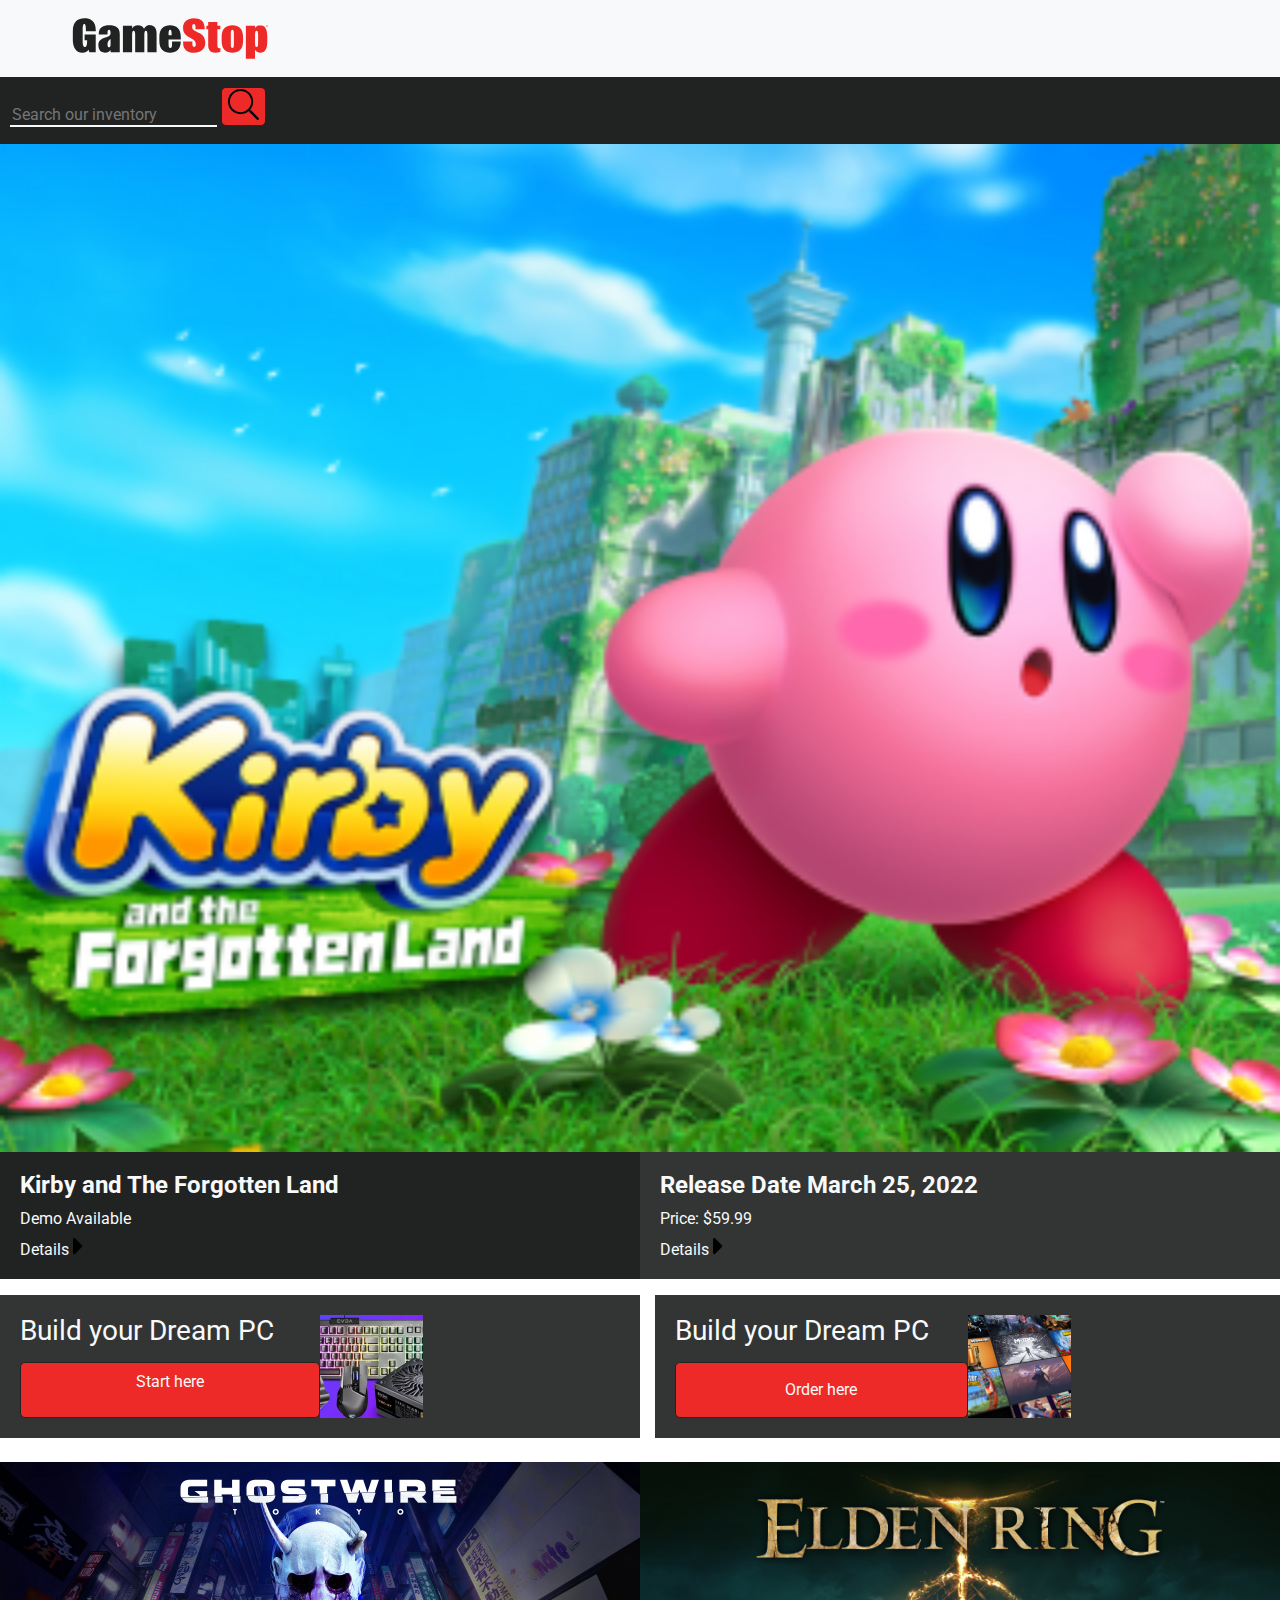
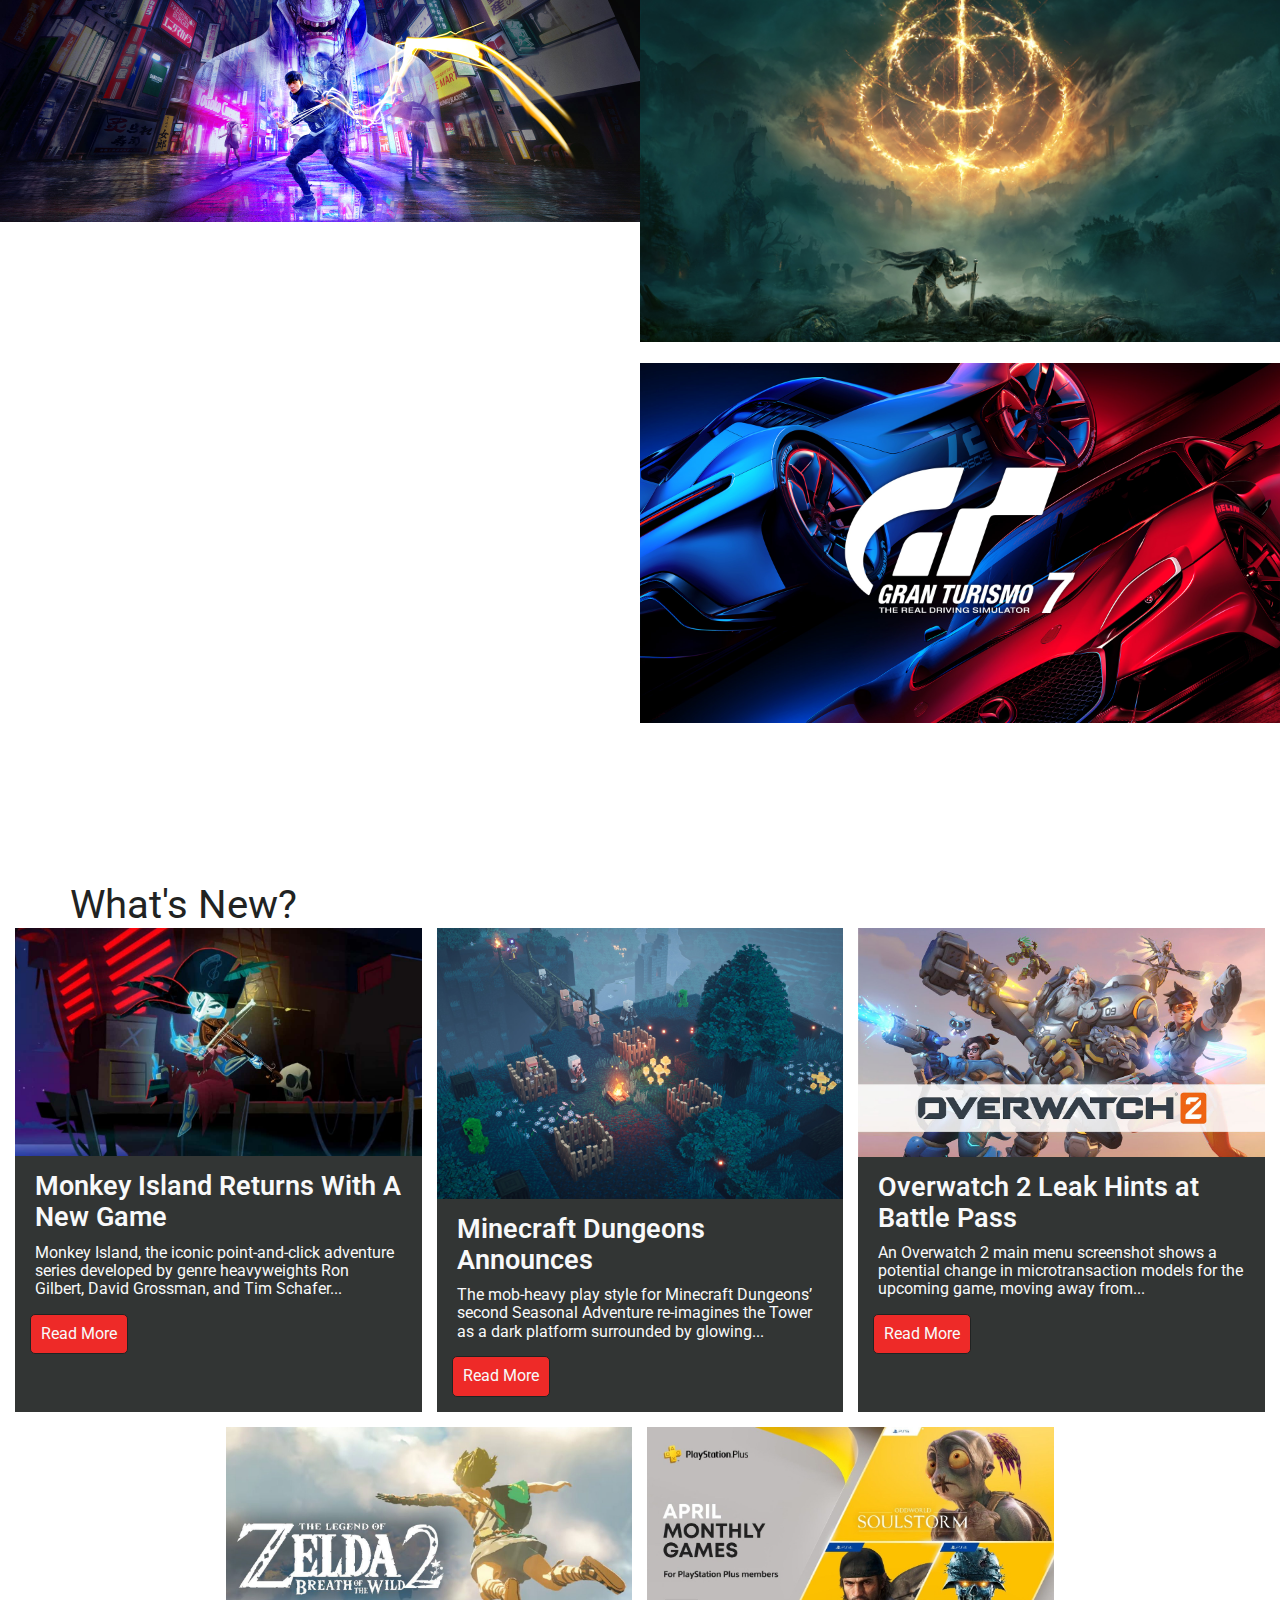
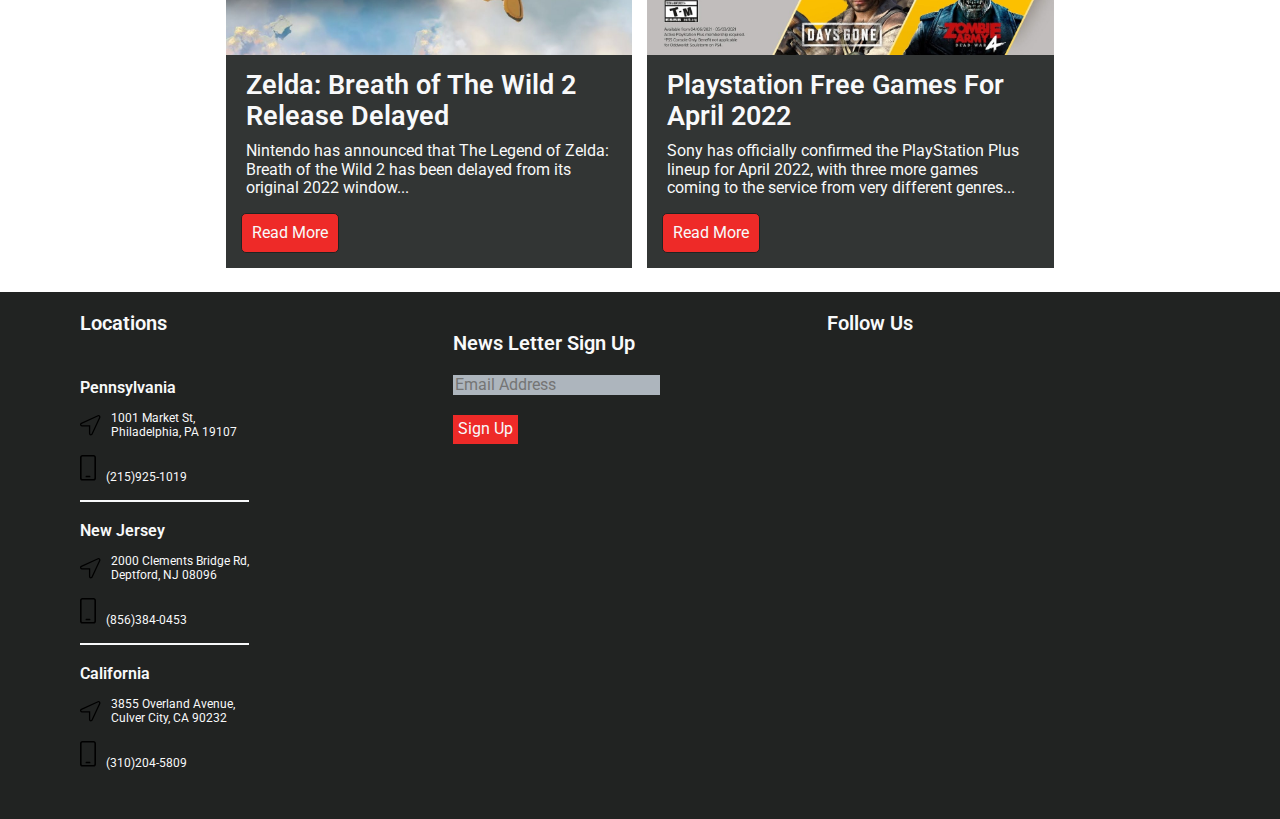
<file: deploy/index.html>
<!doctype html>
<html lang="en">

  <head>
    <meta charset="UTF-8">
    <meta name="viewport" content="width=device-width, initial-scale=1.0">
    <meta http-equiv="X-UA-Compatible" content="ie=edge">
    <!-- Google Font -->
    <link rel="preconnect" href="https://fonts.googleapis.com">
    <link rel="preconnect" href="https://fonts.gstatic.com" crossorigin>
    <link href="https://fonts.googleapis.com/css2?family=Roboto:wght@300;400;500;700&display=swap" rel="stylesheet">
    <link rel="stylesheet" href="css/styles.css">
    <title>GameStop</title>
  </head>

<body>

<!-- HEADER -->

<header class="container">
  <div class="content">
    <img class="site-logo" src="/deploy/img/SVG/gslogo.svg" alt="Site Logo">
  </div>
</header>

<!-- SEARCH BAR -->

<section class="search">
  <div class="content">
      <form action="#">
        <input type="text" id="input" placeholder="Search our inventory">
        <button><img src="/deploy/img/SVG/search.svg" alt="Site Logo"></button>
      </form>
  </div>
</section>

<!-- hero -->

<section class="hero">
  <img src="/deploy/img/kirby.png" alt="Kirby Hero Image">
</section>

<!-- hero details -->
<section class="details">
  <div class="content">
    
    <div class="sub-content1">
      <h2> Kirby and The Forgotten Land </h2>
      <p> Demo Available </p>
      <a href="#">Details <img class="arrow" src="/deploy/img/SVG/arrow.svg" class="arrow" alt="arrow icon"></a>
    </div>

    <div class="sub-content2">
      <h2> Release Date March 25, 2022 </h2>
      <p> Price: $59.99 </p>
      <a href="#">Details <img class="arrow" src="/deploy/img/SVG/arrow.svg" class="arrow" alt="arrow icon"></a>
    </div>
  
  </div>
</section>

<!-- Products -->

<section class="product">
  <div class="content">

  <div class="sub-product">
      <h2>Build your Dream PC</h2>
      <img src="/deploy/img/pc.png" alt="Build Your Dream PC">
      <a href="#">Start here</a>
  </div>

  <div class="sub-product">
    <h2>Build your Dream PC</h2>
    <img src="/deploy/img/deal.png" alt="Build Your Dream PC">
    <button>Order here</button>
  </div>

  </div>
</section>

<!-- Main Games -->

<section class="games">
  <div class="games-img">
      <div class="img-1"><img src="/deploy/img/ghostwire.jpeg" alt="ghostwire Tokyo"></div>
      <div class="img-2"><img src="/deploy/img/eldenring.jpeg" alt="eldenring"></div>
      <div class="img-3"><img src="/deploy/img/gt7.jpg" alt="gt7"></div>
  </div>
</section>

<!-- What's New? -->

<section class="news">

<section class="news-title">
  <div class="container">
    <div class="content">
      <h2>What's New?</h2>
    </div>
  </div>
</section>

<section class="news-article">

  <div class="article-grid">

      <article class="article1">
        <img src="/deploy/img/monkeyisland.jpg" alt="monkeyisland">
        <div class="container">
          <div class="content">
            <h3>Monkey Island Returns With A New Game</h3>
            <p>Monkey Island, the iconic point-and-click adventure series developed by genre heavyweights Ron Gilbert, David Grossman, and Tim Schafer...</p>
            <button>Read More</button>
          </div>
        </div>
      </article>

    <article class="article2">
        <img src="/deploy/img/mc.jpeg" alt="mc">
        <div class="container">
          <div class="content">
            <h3>Minecraft Dungeons Announces</h3>
            <p>The mob-heavy play style for Minecraft Dungeons’ second Seasonal Adventure re-imagines the Tower as a dark platform surrounded by glowing...</p>
            <button>Read More</button>
          </div>
        </div>
      </article>

      <article class="article3">
          <img src="/deploy/img/ow2.jpg" alt="ow2">
          <div class="container">
            <div class="content">
              <h3>Overwatch 2 Leak Hints at Battle Pass</h3>
              <p>An Overwatch 2 main menu screenshot shows a potential change in microtransaction models for the upcoming game, moving away from...</p>
              <button>Read More</button>
            </div>
          </div>
      </article>

        <article class="article4">
            <img src="/deploy/img/botw2.jpg" alt="botw2">
            <div class="container">
              <div class="content">
                <h3>Zelda: Breath of The Wild 2 Release Delayed</h3>
                <p>Nintendo has announced that The Legend of Zelda: Breath of the Wild 2 has been delayed from its original 2022 window...</p>
                <button>Read More</button>
              </div>
            </div>
          </article>

          <article class="article5">
              <img src="/deploy/img/ps.jpg" alt="ps">
              <div class="container">
                <div class="content">
                  <h3>Playstation Free Games For April 2022</h3>
                  <p>Sony has officially confirmed the PlayStation Plus lineup for April 2022, with three more games coming to the service from very different genres...</p>
                  <button>Read More</button>
                </div>
              </div>
            </article>

      </div>
  </section>
</section>

<!-- footer -->

<footer class="container">
  <div class="content">

  <div class="location">
    <h4>Locations</h4>

    <ul>
      <li class="border-bottom">
      <h5>Pennsylvania</h5>
      <p><img src="/deploy/img/SVG/location.svg" alt="location"><span class="address">1001 Market St,<br> Philadelphia, PA 19107 </span></p>
      <p><img src="/deploy/img/SVG/phone.svg" alt="phone"><span>(215)925-1019</span></p>
      </li>

      <li class="border-bottom">
      <h5>New Jersey</h5>
      <p><img src="/deploy/img/SVG/location.svg" alt="location"><span class="address">2000 Clements Bridge Rd,<br> Deptford, NJ 08096</span></p>
      <p><img src="/deploy/img/SVG/phone.svg" alt="phone"><span>(856)384-0453</span></p>
      </li>

      <li>
      <h5>California</h5>
      <p><img src="/deploy/img/SVG/location.svg" alt="location"><span class="address">3855 Overland Avenue,<br> Culver City, CA 90232</span></p>
      <p><img src="/deploy/img/SVG/phone.svg" alt="phone"><span>(310)204-5809</span></p>
      </li>
    </ul>
  </div>

  <div class="newsletter">
    <h4>News Letter Sign Up</h4>
    <form action="#">
      <input type="text" placeholder="Email Address">
      <br>
      <button>Sign Up</button>
    </form>
  </div>
  
  <div class="follow">
    <h4>Follow Us</h4>
    <ul>
      <li></li>
      <li></li>
      <li></li>
      <li></li>
    </ul>
  </div>
      
  </div>
</footer>

<script src="js/scripts-min.js"></script>

</body>
</html>
</file>
<file: deploy/css/styles.css>
/* =============
    Mixins
============= */
/* ---------------- Font Sizing ---------------- */
html {
  font-size: 100%;
}

/* ---------------- Media Queries ---------------- */
/* =============
    Variables
============= */
/*! normalize.css v8.0.1 | MIT License | github.com/necolas/normalize.css */
/* Document
   ========================================================================== */
/**
 * 1. Correct the line height in all browsers.
 * 2. Prevent adjustments of font size after orientation changes in iOS.
 */
html {
  line-height: 1.15;
  /* 1 */
  -webkit-text-size-adjust: 100%;
  /* 2 */
}

/* Sections
   ========================================================================== */
/**
 * Remove the margin in all browsers.
 */
body {
  margin: 0;
}

/**
 * Render the `main` element consistently in IE.
 */
main {
  display: block;
}

/**
 * Correct the font size and margin on `h1` elements within `section` and
 * `article` contexts in Chrome, Firefox, and Safari.
 */
h1 {
  font-size: 2em;
  margin: 0.67em 0;
}

/* Grouping content
   ========================================================================== */
/**
 * 1. Add the correct box sizing in Firefox.
 * 2. Show the overflow in Edge and IE.
 */
hr {
  box-sizing: content-box;
  /* 1 */
  height: 0;
  /* 1 */
  overflow: visible;
  /* 2 */
}

/**
 * 1. Correct the inheritance and scaling of font size in all browsers.
 * 2. Correct the odd `em` font sizing in all browsers.
 */
pre {
  font-family: monospace, monospace;
  /* 1 */
  font-size: 1em;
  /* 2 */
}

/* Text-level semantics
   ========================================================================== */
/**
 * Remove the gray background on active links in IE 10.
 */
a {
  background-color: transparent;
}

/**
 * 1. Remove the bottom border in Chrome 57-
 * 2. Add the correct text decoration in Chrome, Edge, IE, Opera, and Safari.
 */
abbr[title] {
  border-bottom: none;
  /* 1 */
  text-decoration: underline;
  /* 2 */
  text-decoration: underline dotted;
  /* 2 */
}

/**
 * Add the correct font weight in Chrome, Edge, and Safari.
 */
b,
strong {
  font-weight: bolder;
}

/**
 * 1. Correct the inheritance and scaling of font size in all browsers.
 * 2. Correct the odd `em` font sizing in all browsers.
 */
code,
kbd,
samp {
  font-family: monospace, monospace;
  /* 1 */
  font-size: 1em;
  /* 2 */
}

/**
 * Add the correct font size in all browsers.
 */
small {
  font-size: 80%;
}

/**
 * Prevent `sub` and `sup` elements from affecting the line height in
 * all browsers.
 */
sub,
sup {
  font-size: 75%;
  line-height: 0;
  position: relative;
  vertical-align: baseline;
}

sub {
  bottom: -0.25em;
}

sup {
  top: -0.5em;
}

/* Embedded content
   ========================================================================== */
/**
 * Remove the border on images inside links in IE 10.
 */
img {
  border-style: none;
}

/* Forms
   ========================================================================== */
/**
 * 1. Change the font styles in all browsers.
 * 2. Remove the margin in Firefox and Safari.
 */
button,
input,
optgroup,
select,
textarea {
  font-family: inherit;
  /* 1 */
  font-size: 100%;
  /* 1 */
  line-height: 1.15;
  /* 1 */
  margin: 0;
  /* 2 */
}

/**
 * Show the overflow in IE.
 * 1. Show the overflow in Edge.
 */
button,
input {
  /* 1 */
  overflow: visible;
}

/**
 * Remove the inheritance of text transform in Edge, Firefox, and IE.
 * 1. Remove the inheritance of text transform in Firefox.
 */
button,
select {
  /* 1 */
  text-transform: none;
}

/**
 * Correct the inability to style clickable types in iOS and Safari.
 */
button,
[type=button],
[type=reset],
[type=submit] {
  -webkit-appearance: button;
}

/**
 * Remove the inner border and padding in Firefox.
 */
button::-moz-focus-inner,
[type=button]::-moz-focus-inner,
[type=reset]::-moz-focus-inner,
[type=submit]::-moz-focus-inner {
  border-style: none;
  padding: 0;
}

/**
 * Restore the focus styles unset by the previous rule.
 */
button:-moz-focusring,
[type=button]:-moz-focusring,
[type=reset]:-moz-focusring,
[type=submit]:-moz-focusring {
  outline: 1px dotted ButtonText;
}

/**
 * Correct the padding in Firefox.
 */
fieldset {
  padding: 0.35em 0.75em 0.625em;
}

/**
 * 1. Correct the text wrapping in Edge and IE.
 * 2. Correct the color inheritance from `fieldset` elements in IE.
 * 3. Remove the padding so developers are not caught out when they zero out
 *    `fieldset` elements in all browsers.
 */
legend {
  box-sizing: border-box;
  /* 1 */
  color: inherit;
  /* 2 */
  display: table;
  /* 1 */
  max-width: 100%;
  /* 1 */
  padding: 0;
  /* 3 */
  white-space: normal;
  /* 1 */
}

/**
 * Add the correct vertical alignment in Chrome, Firefox, and Opera.
 */
progress {
  vertical-align: baseline;
}

/**
 * Remove the default vertical scrollbar in IE 10+.
 */
textarea {
  overflow: auto;
}

/**
 * 1. Add the correct box sizing in IE 10.
 * 2. Remove the padding in IE 10.
 */
[type=checkbox],
[type=radio] {
  box-sizing: border-box;
  /* 1 */
  padding: 0;
  /* 2 */
}

/**
 * Correct the cursor style of increment and decrement buttons in Chrome.
 */
[type=number]::-webkit-inner-spin-button,
[type=number]::-webkit-outer-spin-button {
  height: auto;
}

/**
 * 1. Correct the odd appearance in Chrome and Safari.
 * 2. Correct the outline style in Safari.
 */
[type=search] {
  -webkit-appearance: textfield;
  /* 1 */
  outline-offset: -2px;
  /* 2 */
}

/**
 * Remove the inner padding in Chrome and Safari on macOS.
 */
[type=search]::-webkit-search-decoration {
  -webkit-appearance: none;
}

/**
 * 1. Correct the inability to style clickable types in iOS and Safari.
 * 2. Change font properties to `inherit` in Safari.
 */
::-webkit-file-upload-button {
  -webkit-appearance: button;
  /* 1 */
  font: inherit;
  /* 2 */
}

/* Interactive
   ========================================================================== */
/*
 * Add the correct display in Edge, IE 10+, and Firefox.
 */
details {
  display: block;
}

/*
 * Add the correct display in all browsers.
 */
summary {
  display: list-item;
}

/* Misc
   ========================================================================== */
/**
 * Add the correct display in IE 10+.
 */
template {
  display: none;
}

/**
 * Add the correct display in IE 10.
 */
[hidden] {
  display: none;
}

/* =============
    Base
============= */
.container {
  display: grid;
  grid-template-columns: 15px auto 15px;
  grid-template-areas: ". content .";
}
@media (min-width: 1200px) {
  .container {
    grid-template-columns: auto 1140px auto;
  }
}
@media (min-width: 1440px) {
  .container {
    grid-template-columns: auto 1320px auto;
  }
}
.container .content {
  grid-area: content;
}

/* =============
    Typography
============= */
body {
  font-family: "Roboto", sans-serif;
}

h1, h2, h3, h4, h5 {
  margin: 0;
}

p {
  font-weight: 16px;
  margin: 0;
}

.semi-bold {
  font-weight: 27px;
}

/* =============
    Buttons
============= */
/* =============
    Forms
============= */
[type=text], [type=password], [type=date], [type=datetime], [type=datetime-local], [type=month], [type=week], [type=email], [type=number], [type=search], [type=tel], [type=time], [type=url], [type=color], textarea {
  box-shadow: none;
}

[type=text]:focus, [type=password]:focus, [type=date]:focus, [type=datetime]:focus, [type=datetime-local]:focus, [type=month]:focus, [type=week]:focus, [type=email]:focus, [type=number]:focus, [type=search]:focus, [type=tel]:focus, [type=time]:focus, [type=url]:focus, [type=color]:focus, textarea:focus {
  box-shadow: none;
}

input[type=text],
input[type=email],
input[type=password],
textarea {
  -webkit-appearance: none;
}

/* =============
    Navigation
============= */
/* =============
    Header
============= */
header {
  background-color: #F8F9FA;
  color: white;
  height: 77px;
}
header .content {
  display: grid;
  grid-template-columns: 50% 50%;
}
header .content div {
  margin: 20px 0 20px 0px;
}
header .content .site-logo {
  width: 143px;
  align-self: center;
}
@media (min-width: 992px) {
  header .content .site-logo {
    width: 200px;
  }
}

/* =============
    Footer
============= */
footer {
  background-color: #212322;
}
footer .content {
  display: grid;
  grid-template-columns: 100%;
  margin-top: 10px;
  padding: 10px;
}
@media (min-width: 768px) {
  footer .content {
    display: grid;
    grid-template-columns: 50% auto;
    grid-template-areas: "location newsletter" "locations social";
  }
}
@media (min-width: 992px) {
  footer .content {
    grid-template-columns: repeat(3, 1fr);
    grid-template-areas: "location newsletter follow";
  }
}
footer .content h4 {
  font-size: 20px;
  font-weight: 600;
  color: #F8F9FA;
}
footer .content .location ul, footer .content .follow ul {
  list-style: none;
  padding: 0;
}
footer .content .location ul h5, footer .content .follow ul h5 {
  font-size: 16px;
  font-weight: 600;
  margin-bottom: 15px;
}
footer .content .location ul p, footer .content .follow ul p {
  font-size: 12px;
  margin-bottom: 15px;
}
footer .content .location ul p span, footer .content .follow ul p span {
  display: inline-block;
  padding-left: 10px;
}
footer .content .location ul a, footer .content .follow ul a {
  color: #F8F9FA;
}
footer .content .location ul .border-bottom, footer .content .follow ul .border-bottom {
  border-bottom: 2px solid #F8F9FA;
  margin: 20px 0 20px 0;
}
@media (min-width: 768px) {
  footer .content .location {
    grid-area: location;
  }
}
footer .content .location ul li {
  color: #F8F9FA;
}
footer .content .newsletter {
  margin: 20px 0 20px 0;
}
footer .content .newsletter button {
  color: #F8F9FA;
  padding: 5px;
  background-color: #EE2A28;
  border: none;
}
footer .content .newsletter input {
  background: #ADB5BD;
  border: none;
  margin: 20px 0 20px 0;
}
@media (min-width: 768px) {
  footer .content .newsletter {
    grid-area: newsletter;
  }
}
@media (min-width: 768px) {
  footer .content .follow {
    grid-area: follow;
  }
}
footer .content ul {
  display: inline-block;
  font-size: 24px;
}

/* =============
    HERO
============= */
.hero img {
  width: 100%;
  display: block;
}

/* =============
   MAIN GAMES
============= */
.games div {
  margin-bottom: 17px;
}
.games div img {
  width: 100%;
}

@media (min-width: 768px) {
  .games-img {
    display: grid;
    grid-template-columns: 1fr 1fr;
    grid-template-rows: 1fr 1fr;
    gap: 0px 0px;
    grid-template-areas: "img-1 img-2" "img-1 img-2";
  }

  .img-1 {
    grid-area: img-1;
  }

  .img-2 {
    grid-area: img-2;
  }
}
@media screen and (min-width: 992px) {
  .games-img {
    display: grid;
    grid-template-columns: 1fr 1fr 1fr;
    grid-template-rows: 1fr 1fr;
    gap: 0px 0px;
    grid-auto-flow: row;
    grid-template-areas: "img-1 img-1 img-2" "img-1 img-1 img-2";
  }

  .img-1 {
    grid-area: img-1;
  }

  .img-2 {
    grid-area: img-2;
  }
}
@media screen and (max-width: 1200px) {
  div.img-3 {
    display: none;
  }
}
@media screen and (min-width: 1200px) {
  .games-img {
    display: grid;
    grid-template-columns: 1fr 1fr;
    grid-template-rows: 1fr 1fr;
    gap: 0px 0px;
    grid-template-areas: "img-1 img-2" "img-1 img-3";
  }

  .img-1 {
    grid-area: img-1;
  }

  .img-2 {
    grid-area: img-2;
  }

  .img-3 {
    grid-area: img-3;
  }
}
/* =============
    PRODUCTS
============= */
.product .content {
  display: grid;
  grid-template-columns: 100%;
  gap: 15px;
  margin-bottom: 24px;
}
@media (min-width: 768px) {
  .product .content {
    grid-template-columns: 50% auto;
  }
}
.product .content .sub-product {
  display: grid;
  grid-template-columns: 50% 50%;
  grid-template-areas: "h2 image" "button image";
  background-color: #323534;
  color: #F8F9FA;
  padding: 20px;
}
.product .content .sub-product h2 {
  grid-area: h2;
  font-weight: 400;
  font-size: 22px;
}
@media (min-width: 768px) {
  .product .content .sub-product h2 {
    font-size: 28px;
  }
}
.product .content .sub-product a {
  grid-area: button;
}
.product .content .sub-product a, .product .content .sub-product button {
  color: #F8F9FA;
  background-color: #EE2A28;
  padding: 10px;
  width: flex;
  text-decoration: none;
  border: 1px solid #212322;
  border-radius: 5px;
  text-align: center;
}
.product .content .sub-product button:hover {
  cursor: pointer;
}
.product .content .sub-product img {
  grid-area: image;
}

/* =============
  HERO DETAILS
============= */
.details .content {
  display: grid;
  grid-template-columns: 100%;
  color: #F8F9FA;
  margin-bottom: 16px;
}
.details .content .arrow {
  width: 10px;
}
.details .content a {
  color: #F8F9FA;
  text-decoration: none;
  transition: 0.5s;
}
.details .content a img {
  display: inline-block;
}
.details .content a:hover {
  text-decoration: underline;
  color: #EE2A28;
  transition: 0.5s;
}
@media (min-width: 768px) {
  .details .content {
    grid-template-columns: 50% auto;
  }
}
.details .content .sub-content1 {
  background-color: #212322;
  padding: 20px;
}
@media (min-width: 1200px) {
  .details .content .sub-content1 {
    grid-template-columns: auto auto 16px;
  }
}
.details .content .sub-content1 p {
  margin-bottom: 10px;
}
.details .content .sub-content1 h2 {
  font-size: 18px;
  margin-bottom: 10px;
}
@media (min-width: 992px) {
  .details .content .sub-content1 h2 {
    font-size: 24px;
  }
}
.details .content .sub-content2 {
  background-color: #323534;
  padding: 20px;
}
.details .content .sub-content2 p {
  margin-bottom: 10px;
}
.details .content .sub-content2 h2 {
  font-size: 18px;
  margin-bottom: 10px;
}
@media (min-width: 992px) {
  .details .content .sub-content2 h2 {
    font-size: 24px;
  }
}
@media (min-width: 1200px) {
  .details .content .sub-content2 {
    grid-template-columns: 16px auto auto;
  }
}

/* =============
   WHATS NEW
============= */
.news .news-title h2 {
  font-weight: 400;
  font-size: 20px;
  color: #212322;
}
@media (min-width: 992px) {
  .news .news-title h2 {
    font-size: 32px;
  }
}
@media (min-width: 1200px) {
  .news .news-title h2 {
    font-size: 40px;
  }
}
.news .news-article {
  margin-bottom: 24px;
}
@media (min-width: 768px) {
  .news .news-article {
    display: grid;
    grid-template-columns: 15px auto 15px;
    grid-template-areas: ". articles .";
  }
}
@media (min-width: 1200px) {
  .news .news-article {
    grid-template-columns: auto 1140 auto;
  }
}
.news .news-article .article-grid {
  display: grid;
  grid-template-columns: 100%;
  gap: 15px;
}
@media (min-width: 768px) {
  .news .news-article .article-grid {
    display: grid;
    grid-template-columns: repeat(4, 1fr);
    grid-area: articles;
    grid-template-areas: "a1 a1 a2 a2" "a3 a3 a4 a4" ". a5 a5 .";
  }
}
@media (min-width: 992px) {
  .news .news-article .article-grid {
    grid-template-columns: repeat(6, 1fr);
    grid-template-areas: "a1 a1 a2 a2 a3 a3" ". a4 a4 a5 a5 .";
  }
}
.news .news-article .article-grid article {
  background-color: #323534;
}
.news .news-article .article-grid article img {
  width: 100%;
  display: block;
}
.news .news-article .article-grid article .container {
  margin-bottom: 15px;
}
@media (min-width: 1200px) {
  .news .news-article .article-grid article .container {
    grid-template-columns: 15px auto 15px;
  }
}
.news .news-article .article-grid article .container h3 {
  color: #F8F9FA;
  font-weight: 600;
  font-size: 27px;
  padding: 5px;
  margin-top: 10px;
  text-align: left;
}
.news .news-article .article-grid article .container p {
  color: #F8F9FA;
  font-weight: 400;
  font-size: 16px;
  padding: 5px;
  text-align: left;
  margin-bottom: 10px;
}
.news .news-article .article-grid article .container button {
  color: #F8F9FA;
  background-color: #EE2A28;
  padding: 10px;
  width: flex;
  text-decoration: none;
  border: 1px solid #212322;
  border-radius: 5px;
  text-align: center;
}
.news .news-article .article-grid article .container button:hover {
  cursor: pointer;
}
@media (min-width: 768px) {
  .news .news-article .article-grid article.article1 {
    grid-area: a1;
  }
}
@media (min-width: 768px) {
  .news .news-article .article-grid article.article2 {
    grid-area: a2;
  }
}
@media (min-width: 768px) {
  .news .news-article .article-grid article.article3 {
    grid-area: a3;
  }
}
@media (min-width: 768px) {
  .news .news-article .article-grid article.article4 {
    grid-area: a4;
  }
}
@media (min-width: 768px) {
  .news .news-article .article-grid article.article5 {
    grid-area: a5;
  }
}

/* =============
    Search
============= */
.search {
  background-color: #212322;
  height: 67px;
}
.search .content {
  display: grid;
  grid-template-columns: auto;
  padding: 10px;
}
.search .content button {
  color: #F8F9FA;
  background-color: #EE2A28;
  padding: flex;
  width: flex;
  text-decoration: none;
  border: 1px solid #212322;
  border-radius: 5px;
}
.search .content input {
  background: transparent;
  border: none;
  border-bottom: 2px solid #F8F9FA;
}
</file>
